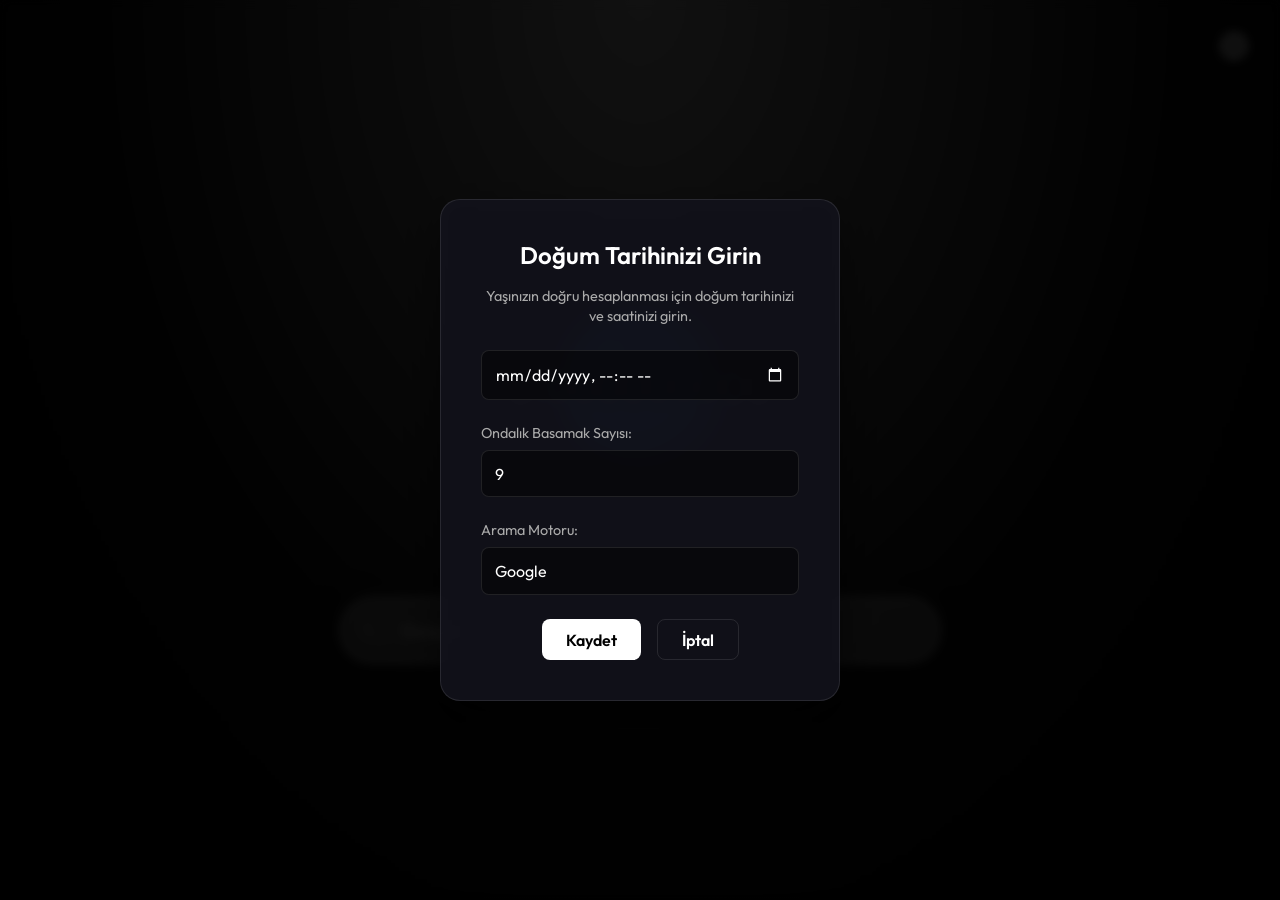
<file: index.html>
<!DOCTYPE html>
<html lang="tr">
<head>
    <meta charset="UTF-8">
    <meta name="viewport" content="width=device-width, initial-scale=1.0">
    <title>Clock Search</title>
    <link rel="stylesheet" href="style.css">
    <link href="https://fonts.googleapis.com/css2?family=Outfit:wght@300;400;600&display=swap" rel="stylesheet">
</head>
<body>

    <!-- Settings Button -->
    <button id="settingsBtn" class="settings-btn" title="Ayarlar">
        <svg viewBox="0 0 24 24" fill="none" stroke="currentColor" stroke-width="2" stroke-linecap="round" stroke-linejoin="round">
            <circle cx="12" cy="12" r="3"></circle>
            <path d="M19.4 15a1.65 1.65 0 0 0 .33 1.82l.06.06a2 2 0 0 1 0 2.83 2 2 0 0 1-2.83 0l-.06-.06a1.65 1.65 0 0 0-1.82-.33 1.65 1.65 0 0 0-1 1.51V21a2 2 0 0 1-2 2 2 2 0 0 1-2-2v-.09A1.65 1.65 0 0 0 9 19.4a1.65 1.65 0 0 0-1.82.33l-.06.06a2 2 0 0 1-2.83 0 2 2 0 0 1 0-2.83l.06-.06a1.65 1.65 0 0 0 .33-1.82 1.65 1.65 0 0 0-1.51-1H3a2 2 0 0 1-2-2 2 2 0 0 1 2-2h.09A1.65 1.65 0 0 0 4.6 9a1.65 1.65 0 0 0-.33-1.82l-.06-.06a2 2 0 0 1 0-2.83 2 2 0 0 1 2.83 0l.06.06a1.65 1.65 0 0 0 1.82.33H9a1.65 1.65 0 0 0 1-1.51V3a2 2 0 0 1 2-2 2 2 0 0 1 2 2v.09a1.65 1.65 0 0 0 1 1.51 1.65 1.65 0 0 0 1.82-.33l.06-.06a2 2 0 0 1 2.83 0 2 2 0 0 1 0 2.83l-.06.06a1.65 1.65 0 0 0-.33 1.82V9a1.65 1.65 0 0 0 1.51 1H21a2 2 0 0 1 2 2 2 2 0 0 1-2 2h-.09a1.65 1.65 0 0 0-1.51 1z"></path>
        </svg>
    </button>

    <!-- Settings Modal -->
    <div id="settingsModal" class="modal">
        <div class="modal-content">
            <h2>Doğum Tarihinizi Girin</h2>
            <p>Yaşınızın doğru hesaplanması için doğum tarihinizi ve saatinizi girin.</p>
            <input type="datetime-local" id="dobInput">
            <label for="decimalsInput" style="display:block; text-align:left; color:#aaa; font-size:0.9rem; margin-bottom:0.5rem;">Ondalık Basamak Sayısı:</label>
            <input type="number" id="decimalsInput" min="0" max="15" value="9" style="width:100%; padding:0.8rem; border-radius:8px; border:1px solid var(--glass-border); background:rgba(0,0,0,0.5); color:#fff; font-size:1rem; margin-bottom:1.5rem;">
            
            <label for="engineInput" style="display:block; text-align:left; color:#aaa; font-size:0.9rem; margin-bottom:0.5rem;">Arama Motoru:</label>
            <select id="engineInput" style="width:100%; padding:0.8rem; border-radius:8px; border:1px solid var(--glass-border); background:rgba(0,0,0,0.5); color:#fff; font-size:1rem; margin-bottom:1.5rem; appearance:none; outline:none; cursor:pointer;">
                <option value="google">Google</option>
                <option value="duckduckgo">DuckDuckGo</option>
                <option value="brave">Brave Search</option>
            </select>
            <div class="modal-actions">
                <button id="saveBtn" class="btn primary">Kaydet</button>
                <button id="cancelBtn" class="btn secondary">İptal</button>
            </div>
        </div>
    </div>

    <!-- Main Content -->
    <main class="container">
        
        <!-- The Clock / Sphere Area -->
        <div class="clock-container">
            <div class="sphere" id="sphere">
                <div class="orbit" id="orbit">
                    <!-- Dots will be injected here by JS -->
                </div>
            </div>
            <!-- The highly precise age counter -->
            <div class="age-display">
                <span id="ageCounter">0.000000000</span>
            </div>
        </div>

        <!-- Search Box -->
        <div class="search-container">
            <svg class="search-icon" viewBox="0 0 24 24" fill="none" stroke="currentColor" stroke-width="2" stroke-linecap="round" stroke-linejoin="round">
                <circle cx="11" cy="11" r="8"></circle>
                <line x1="21" y1="21" x2="16.65" y2="16.65"></line>
            </svg>
            <input type="text" id="searchInput" placeholder="Google'da ara..." autocomplete="off">
        </div>

    </main>

    <script src="script.js"></script>
</body>
</html>
</file>
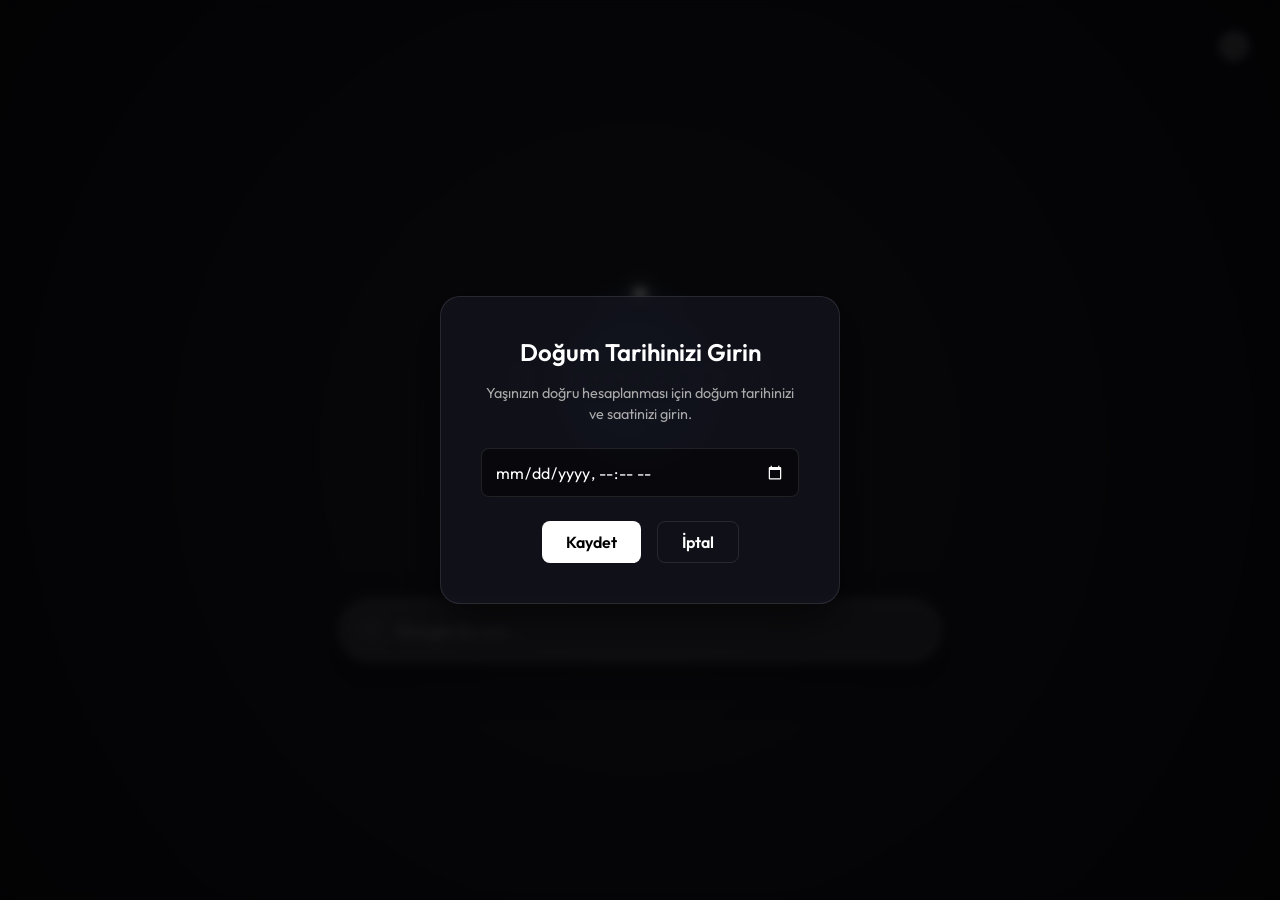
<file: backup_v1/index.html>
<!DOCTYPE html>
<html lang="tr">
<head>
    <meta charset="UTF-8">
    <meta name="viewport" content="width=device-width, initial-scale=1.0">
    <title>Clock Search</title>
    <link rel="stylesheet" href="style.css">
    <link href="https://fonts.googleapis.com/css2?family=Outfit:wght@300;400;600&display=swap" rel="stylesheet">
</head>
<body>

    <!-- Settings Button -->
    <button id="settingsBtn" class="settings-btn" title="Ayarlar">
        <svg viewBox="0 0 24 24" fill="none" stroke="currentColor" stroke-width="2" stroke-linecap="round" stroke-linejoin="round">
            <circle cx="12" cy="12" r="3"></circle>
            <path d="M19.4 15a1.65 1.65 0 0 0 .33 1.82l.06.06a2 2 0 0 1 0 2.83 2 2 0 0 1-2.83 0l-.06-.06a1.65 1.65 0 0 0-1.82-.33 1.65 1.65 0 0 0-1 1.51V21a2 2 0 0 1-2 2 2 2 0 0 1-2-2v-.09A1.65 1.65 0 0 0 9 19.4a1.65 1.65 0 0 0-1.82.33l-.06.06a2 2 0 0 1-2.83 0 2 2 0 0 1 0-2.83l.06-.06a1.65 1.65 0 0 0 .33-1.82 1.65 1.65 0 0 0-1.51-1H3a2 2 0 0 1-2-2 2 2 0 0 1 2-2h.09A1.65 1.65 0 0 0 4.6 9a1.65 1.65 0 0 0-.33-1.82l-.06-.06a2 2 0 0 1 0-2.83 2 2 0 0 1 2.83 0l.06.06a1.65 1.65 0 0 0 1.82.33H9a1.65 1.65 0 0 0 1-1.51V3a2 2 0 0 1 2-2 2 2 0 0 1 2 2v.09a1.65 1.65 0 0 0 1 1.51 1.65 1.65 0 0 0 1.82-.33l.06-.06a2 2 0 0 1 2.83 0 2 2 0 0 1 0 2.83l-.06.06a1.65 1.65 0 0 0-.33 1.82V9a1.65 1.65 0 0 0 1.51 1H21a2 2 0 0 1 2 2 2 2 0 0 1-2 2h-.09a1.65 1.65 0 0 0-1.51 1z"></path>
        </svg>
    </button>

    <!-- Settings Modal -->
    <div id="settingsModal" class="modal">
        <div class="modal-content">
            <h2>Doğum Tarihinizi Girin</h2>
            <p>Yaşınızın doğru hesaplanması için doğum tarihinizi ve saatinizi girin.</p>
            <input type="datetime-local" id="dobInput">
            <div class="modal-actions">
                <button id="saveBtn" class="btn primary">Kaydet</button>
                <button id="cancelBtn" class="btn secondary">İptal</button>
            </div>
        </div>
    </div>

    <!-- Main Content -->
    <main class="container">
        
        <!-- The Clock / Sphere Area -->
        <div class="clock-container">
            <div class="sphere" id="sphere">
                <!-- Orbiting dot -->
                <div class="orbit">
                    <div class="dot"></div>
                </div>
            </div>
            <!-- The highly precise age counter -->
            <div class="age-display">
                <span id="ageCounter">0.000000000</span>
                <span class="age-label">YAŞ</span>
            </div>
        </div>

        <!-- Search Box -->
        <div class="search-container">
            <svg class="search-icon" viewBox="0 0 24 24" fill="none" stroke="currentColor" stroke-width="2" stroke-linecap="round" stroke-linejoin="round">
                <circle cx="11" cy="11" r="8"></circle>
                <line x1="21" y1="21" x2="16.65" y2="16.65"></line>
            </svg>
            <input type="text" id="searchInput" placeholder="Google'da ara..." autocomplete="off">
        </div>

    </main>

    <script src="script.js"></script>
</body>
</html>
</file>
<file: style.css>
:root {
    --bg-color: #0a0a0f;
    --text-color: #ffffff;
    --glass-bg: rgba(255, 255, 255, 0.05);
    --glass-border: rgba(255, 255, 255, 0.1);
    
    /* Dynamic variables updated by JS */
    --sphere-size: 150px;
    --sphere-color: hsl(200, 100%, 50%); /* Default cyan */
    --sphere-glow: 0 0 30px var(--sphere-color);
}

* {
    margin: 0;
    padding: 0;
    box-sizing: border-box;
    font-family: 'Outfit', sans-serif;
}

body {
    background-color: var(--bg-color);
    color: var(--text-color);
    min-height: 100vh;
    display: flex;
    justify-content: center;
    align-items: center;
    overflow: hidden;
    position: relative;
    /* Subtle background glow predominantly black */
    background: radial-gradient(ellipse at top, #3a3a3a 0%, #050505 60%, #000000 100%);
}

/* Settings Button */
.settings-btn {
    position: absolute;
    top: 2rem;
    right: 2rem;
    background: transparent;
    border: none;
    color: rgba(255, 255, 255, 0.5);
    cursor: pointer;
    transition: all 0.3s ease;
    z-index: 100;
}

.settings-btn svg {
    width: 28px;
    height: 28px;
}

.settings-btn:hover {
    color: #fff;
    transform: rotate(90deg);
}

/* Modal */
.modal {
    position: fixed;
    top: 0;
    left: 0;
    width: 100%;
    height: 100%;
    background: rgba(0, 0, 0, 0.7);
    backdrop-filter: blur(5px);
    display: flex;
    justify-content: center;
    align-items: center;
    opacity: 0;
    pointer-events: none;
    transition: opacity 0.3s ease;
    z-index: 200;
}

.modal.active {
    opacity: 1;
    pointer-events: auto;
}

.modal-content {
    background: rgba(20, 20, 30, 0.8);
    border: 1px solid var(--glass-border);
    padding: 2.5rem;
    border-radius: 20px;
    box-shadow: 0 20px 40px rgba(0,0,0,0.5);
    text-align: center;
    max-width: 400px;
    width: 90%;
    backdrop-filter: blur(10px);
    transform: translateY(20px);
    transition: transform 0.3s ease;
}

.modal.active .modal-content {
    transform: translateY(0);
}

.modal-content h2 {
    margin-bottom: 1rem;
    font-weight: 600;
}

.modal-content p {
    color: #aaa;
    margin-bottom: 1.5rem;
    font-size: 0.9rem;
    line-height: 1.4;
}

.modal-content input[type="datetime-local"] {
    width: 100%;
    padding: 0.8rem;
    border-radius: 8px;
    border: 1px solid var(--glass-border);
    background: rgba(0, 0, 0, 0.5);
    color: #fff;
    font-family: inherit;
    font-size: 1rem;
    margin-bottom: 1.5rem;
    color-scheme: dark;
}

.modal-actions {
    display: flex;
    gap: 1rem;
    justify-content: center;
}

.btn {
    padding: 0.6rem 1.5rem;
    border-radius: 8px;
    border: none;
    font-weight: 600;
    cursor: pointer;
    transition: all 0.2s;
    font-size: 1rem;
}

.btn.primary {
    background: #fff;
    color: #000;
}

.btn.primary:hover {
    background: #ccc;
}

.btn.secondary {
    background: transparent;
    color: #fff;
    border: 1px solid var(--glass-border);
}

.btn.secondary:hover {
    background: rgba(255, 255, 255, 0.1);
}

/* Main Container */
.container {
    display: flex;
    flex-direction: column;
    align-items: center;
    gap: 4rem;
    width: 100%;
    max-width: 800px;
    padding: 2rem;
    z-index: 10;
}

/* Clock / Sphere */
.clock-container {
    position: relative;
    display: flex;
    justify-content: center;
    align-items: center;
    width: 300px; /* Safe bounds */
    height: 300px;
}

.sphere {
    width: var(--sphere-size);
    height: var(--sphere-size);
    border-radius: 50%;
    background: radial-gradient(circle at 30% 30%, rgba(255,255,255,0.2) 0%, transparent 60%),
                var(--sphere-color);
    box-shadow: var(--sphere-glow), inset -10px -10px 20px rgba(0,0,0,0.5);
    position: absolute;
    transition: width 1s ease-out, height 1s ease-out, background-color 1s ease, box-shadow 1s ease;
    opacity: 0.8;
}

/* Orbital Dot */
.orbit {
    position: absolute;
    top: 50%;
    left: 50%;
    width: calc(var(--sphere-size) + 40px);
    height: calc(var(--sphere-size) + 40px);
    transform: translate(-50%, -50%);
    border: 1px dashed rgba(255, 255, 255, 0.1);
    border-radius: 50%;
    animation: rotate 10s linear infinite;
    pointer-events: none;
    transition: width 1s ease-out, height 1s ease-out;
}

.dot {
    position: absolute;
    width: 8px;
    height: 8px;
    background: #fff;
    border-radius: 50%;
    box-shadow: 0 0 8px #fff, 0 0 15px var(--sphere-color);
    transition: all 0.5s ease;
}

@keyframes rotate {
    from { transform: translate(-50%, -50%) rotate(0deg); }
    to { transform: translate(-50%, -50%) rotate(360deg); }
}

/* Age Display */
.age-display {
    position: absolute;
    text-align: center;
    z-index: 2;
    text-shadow: 0 2px 10px rgba(0,0,0,0.8);
    pointer-events: none;
}

#ageCounter {
    font-size: 2.5rem;
    font-weight: 300;
    font-variant-numeric: tabular-nums;
    letter-spacing: 1px;
    display: block;
}



/* Search Box */
.search-container {
    position: relative;
    width: 100%;
    max-width: 600px;
    transform: translateY(0);
    transition: transform 0.3s ease, box-shadow 0.3s ease;
}

.search-container:focus-within {
    transform: translateY(-2px);
}

.search-icon {
    position: absolute;
    left: 20px;
    top: 50%;
    transform: translateY(-50%);
    width: 20px;
    height: 20px;
    color: rgba(255, 255, 255, 0.4);
    pointer-events: none;
}

#searchInput {
    width: 100%;
    padding: 20px 24px 20px 60px;
    border-radius: 40px;
    border: 1px solid rgba(255, 255, 255, 0.05);
    background: rgba(255, 255, 255, 0.03);
    backdrop-filter: blur(20px);
    -webkit-backdrop-filter: blur(20px);
    color: #fff;
    font-size: 1.15rem;
    font-weight: 300;
    outline: none;
    transition: all 0.4s cubic-bezier(0.25, 0.8, 0.25, 1);
    box-shadow: 0 8px 32px rgba(0, 0, 0, 0.3);
}

#searchInput::placeholder {
    color: rgba(255, 255, 255, 0.3);
}

#searchInput:focus {
    background: rgba(255, 255, 255, 0.1);
    border-color: rgba(255, 255, 255, 0.3);
    box-shadow: 0 15px 40px rgba(0,0,0,0.4), 0 0 20px rgba(255,255,255,0.05);
}
</file>
<file: backup_v1/style.css>
:root {
    --bg-color: #0a0a0f;
    --text-color: #ffffff;
    --glass-bg: rgba(255, 255, 255, 0.05);
    --glass-border: rgba(255, 255, 255, 0.1);
    
    /* Dynamic variables updated by JS */
    --sphere-size: 150px;
    --sphere-color: hsl(200, 100%, 50%); /* Default cyan */
    --sphere-glow: 0 0 30px var(--sphere-color);
}

* {
    margin: 0;
    padding: 0;
    box-sizing: border-box;
    font-family: 'Outfit', sans-serif;
}

body {
    background-color: var(--bg-color);
    color: var(--text-color);
    min-height: 100vh;
    display: flex;
    justify-content: center;
    align-items: center;
    overflow: hidden;
    position: relative;
    /* Subtle background glow */
    background: radial-gradient(circle at center, #1a1a24 0%, #0a0a0f 100%);
}

/* Settings Button */
.settings-btn {
    position: absolute;
    top: 2rem;
    right: 2rem;
    background: transparent;
    border: none;
    color: rgba(255, 255, 255, 0.5);
    cursor: pointer;
    transition: all 0.3s ease;
    z-index: 100;
}

.settings-btn svg {
    width: 28px;
    height: 28px;
}

.settings-btn:hover {
    color: #fff;
    transform: rotate(90deg);
}

/* Modal */
.modal {
    position: fixed;
    top: 0;
    left: 0;
    width: 100%;
    height: 100%;
    background: rgba(0, 0, 0, 0.7);
    backdrop-filter: blur(5px);
    display: flex;
    justify-content: center;
    align-items: center;
    opacity: 0;
    pointer-events: none;
    transition: opacity 0.3s ease;
    z-index: 200;
}

.modal.active {
    opacity: 1;
    pointer-events: auto;
}

.modal-content {
    background: rgba(20, 20, 30, 0.8);
    border: 1px solid var(--glass-border);
    padding: 2.5rem;
    border-radius: 20px;
    box-shadow: 0 20px 40px rgba(0,0,0,0.5);
    text-align: center;
    max-width: 400px;
    width: 90%;
    backdrop-filter: blur(10px);
    transform: translateY(20px);
    transition: transform 0.3s ease;
}

.modal.active .modal-content {
    transform: translateY(0);
}

.modal-content h2 {
    margin-bottom: 1rem;
    font-weight: 600;
}

.modal-content p {
    color: #aaa;
    margin-bottom: 1.5rem;
    font-size: 0.9rem;
    line-height: 1.4;
}

.modal-content input[type="datetime-local"] {
    width: 100%;
    padding: 0.8rem;
    border-radius: 8px;
    border: 1px solid var(--glass-border);
    background: rgba(0, 0, 0, 0.5);
    color: #fff;
    font-family: inherit;
    font-size: 1rem;
    margin-bottom: 1.5rem;
    color-scheme: dark;
}

.modal-actions {
    display: flex;
    gap: 1rem;
    justify-content: center;
}

.btn {
    padding: 0.6rem 1.5rem;
    border-radius: 8px;
    border: none;
    font-weight: 600;
    cursor: pointer;
    transition: all 0.2s;
    font-size: 1rem;
}

.btn.primary {
    background: #fff;
    color: #000;
}

.btn.primary:hover {
    background: #ccc;
}

.btn.secondary {
    background: transparent;
    color: #fff;
    border: 1px solid var(--glass-border);
}

.btn.secondary:hover {
    background: rgba(255, 255, 255, 0.1);
}

/* Main Container */
.container {
    display: flex;
    flex-direction: column;
    align-items: center;
    gap: 4rem;
    width: 100%;
    max-width: 800px;
    padding: 2rem;
    z-index: 10;
}

/* Clock / Sphere */
.clock-container {
    position: relative;
    display: flex;
    justify-content: center;
    align-items: center;
    width: 300px; /* Safe bounds */
    height: 300px;
}

.sphere {
    width: var(--sphere-size);
    height: var(--sphere-size);
    border-radius: 50%;
    background: radial-gradient(circle at 30% 30%, rgba(255,255,255,0.2) 0%, transparent 60%),
                var(--sphere-color);
    box-shadow: var(--sphere-glow), inset -10px -10px 20px rgba(0,0,0,0.5);
    position: absolute;
    transition: width 1s ease-out, height 1s ease-out, background-color 1s ease, box-shadow 1s ease;
    opacity: 0.8;
}

/* Orbital Dot */
.orbit {
    position: absolute;
    top: 50%;
    left: 50%;
    width: calc(var(--sphere-size) + 40px);
    height: calc(var(--sphere-size) + 40px);
    transform: translate(-50%, -50%);
    border: 1px dashed rgba(255, 255, 255, 0.1);
    border-radius: 50%;
    animation: rotate 10s linear infinite;
    pointer-events: none;
    transition: width 1s ease-out, height 1s ease-out;
}

.dot {
    position: absolute;
    top: -5px;
    left: 50%;
    transform: translateX(-50%);
    width: 10px;
    height: 10px;
    background: #fff;
    border-radius: 50%;
    box-shadow: 0 0 10px #fff, 0 0 20px #fff;
}

@keyframes rotate {
    from { transform: translate(-50%, -50%) rotate(0deg); }
    to { transform: translate(-50%, -50%) rotate(360deg); }
}

/* Age Display */
.age-display {
    position: absolute;
    text-align: center;
    z-index: 2;
    text-shadow: 0 2px 10px rgba(0,0,0,0.8);
    pointer-events: none;
}

#ageCounter {
    font-size: 2.5rem;
    font-weight: 300;
    font-variant-numeric: tabular-nums;
    letter-spacing: 1px;
    display: block;
}

.age-label {
    font-size: 0.8rem;
    letter-spacing: 4px;
    opacity: 0.6;
    margin-top: 5px;
    display: block;
}

/* Search Box */
.search-container {
    position: relative;
    width: 100%;
    max-width: 600px;
    transform: translateY(0);
    transition: transform 0.3s ease, box-shadow 0.3s ease;
}

.search-container:focus-within {
    transform: translateY(-2px);
}

.search-icon {
    position: absolute;
    left: 20px;
    top: 50%;
    transform: translateY(-50%);
    width: 20px;
    height: 20px;
    color: rgba(255, 255, 255, 0.4);
    pointer-events: none;
}

#searchInput {
    width: 100%;
    padding: 18px 20px 18px 55px;
    border-radius: 30px;
    border: 1px solid var(--glass-border);
    background: var(--glass-bg);
    backdrop-filter: blur(10px);
    color: #fff;
    font-size: 1.1rem;
    outline: none;
    transition: all 0.3s ease;
    box-shadow: 0 10px 30px rgba(0,0,0,0.2);
}

#searchInput::placeholder {
    color: rgba(255, 255, 255, 0.3);
}

#searchInput:focus {
    background: rgba(255, 255, 255, 0.1);
    border-color: rgba(255, 255, 255, 0.3);
    box-shadow: 0 15px 40px rgba(0,0,0,0.4), 0 0 20px rgba(255,255,255,0.05);
}
</file>
